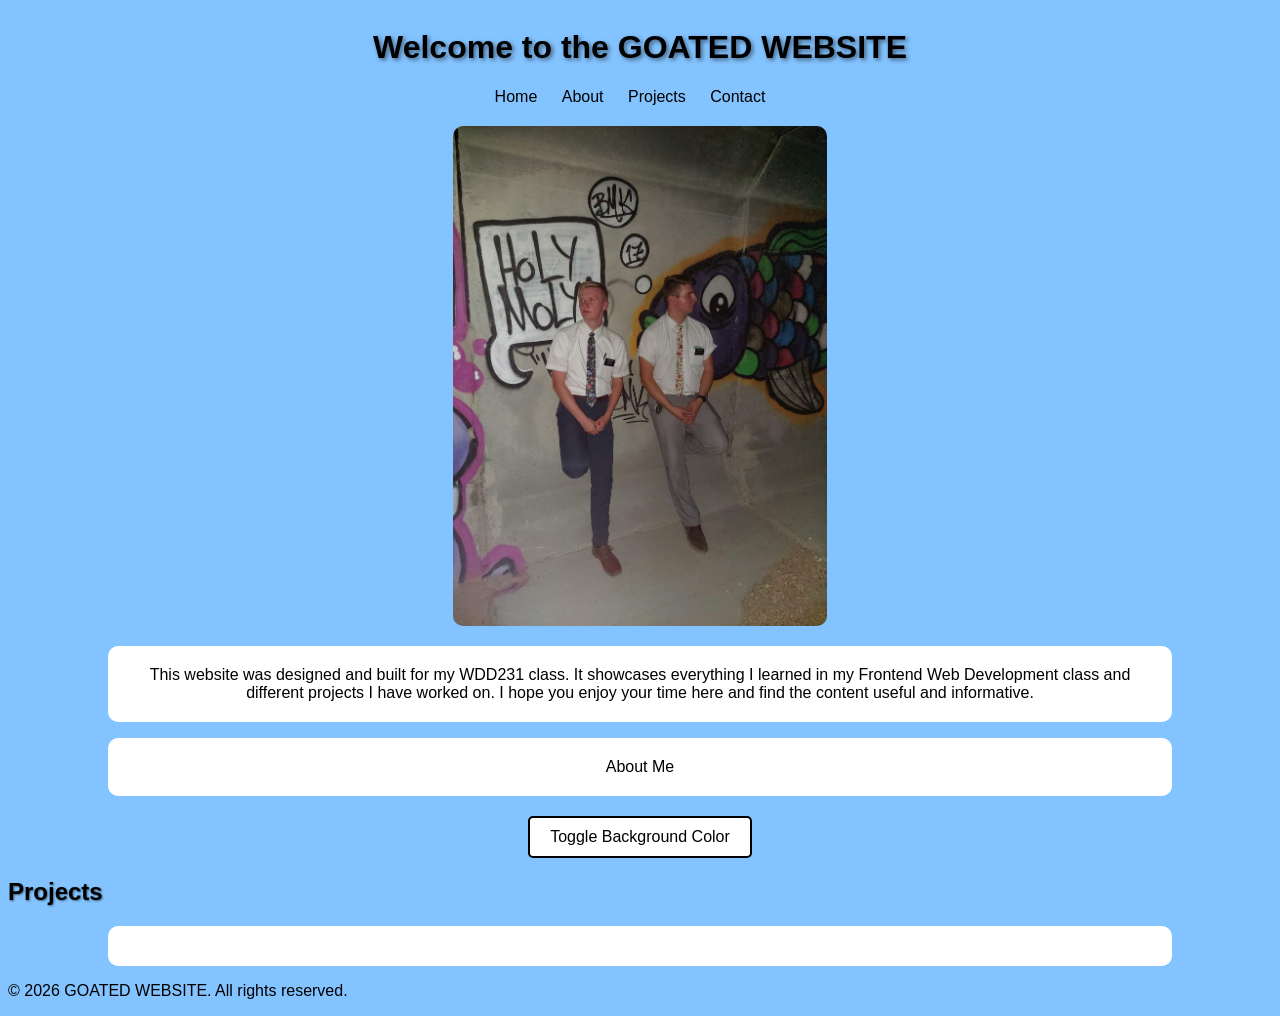
<file: index.html>
<!DOCTYPE html>
<html lang="en">
<head>
    <meta charset="UTF-8">
    <meta name="viewport" content="width=device-width, initial-scale=1.0">
    <link rel="stylesheet" href="styles/main.css">
    <script src="scripts/main.js" defer></script>
    <title>GOATED</title>
</head>
<body>
    <header class="middle">
        <div id="skiptocontent">
            <a href="#maincontent">Skip to main content</a>
        </div>
        <h1>Welcome to the GOATED WEBSITE</h1>
        <nav>
            <ul>
                <li><a href="index.html">Home</a></li>
                <li><a href="index.html">About</a></li>
                <li><a href="pages/hike.html">Projects</a></li>
                <li><a href="index.html">Contact</a></li>
            </ul>
        </nav>
    </header>
    <main id="maincontent">

        <img src="images/missionaries.jpeg" alt="Two LDS missionaries standing together">

        <p>
            This website was designed and built for my WDD231 class. It showcases everything I learned in my Frontend Web Development
            class and different projects I have worked on. I hope you enjoy your time here and find the content useful and informative.
        </p>

        <p>
            About Me
        </p>

        <button id="colorToggleBtn">Toggle Background Color</button>

        <h2>Projects</h2>

        <p>
            
        </p>

    </main>
    <footer>
        <p>&copy; 2026 GOATED WEBSITE. All rights reserved.</p>
    </footer>
</body>
</html>
</file>
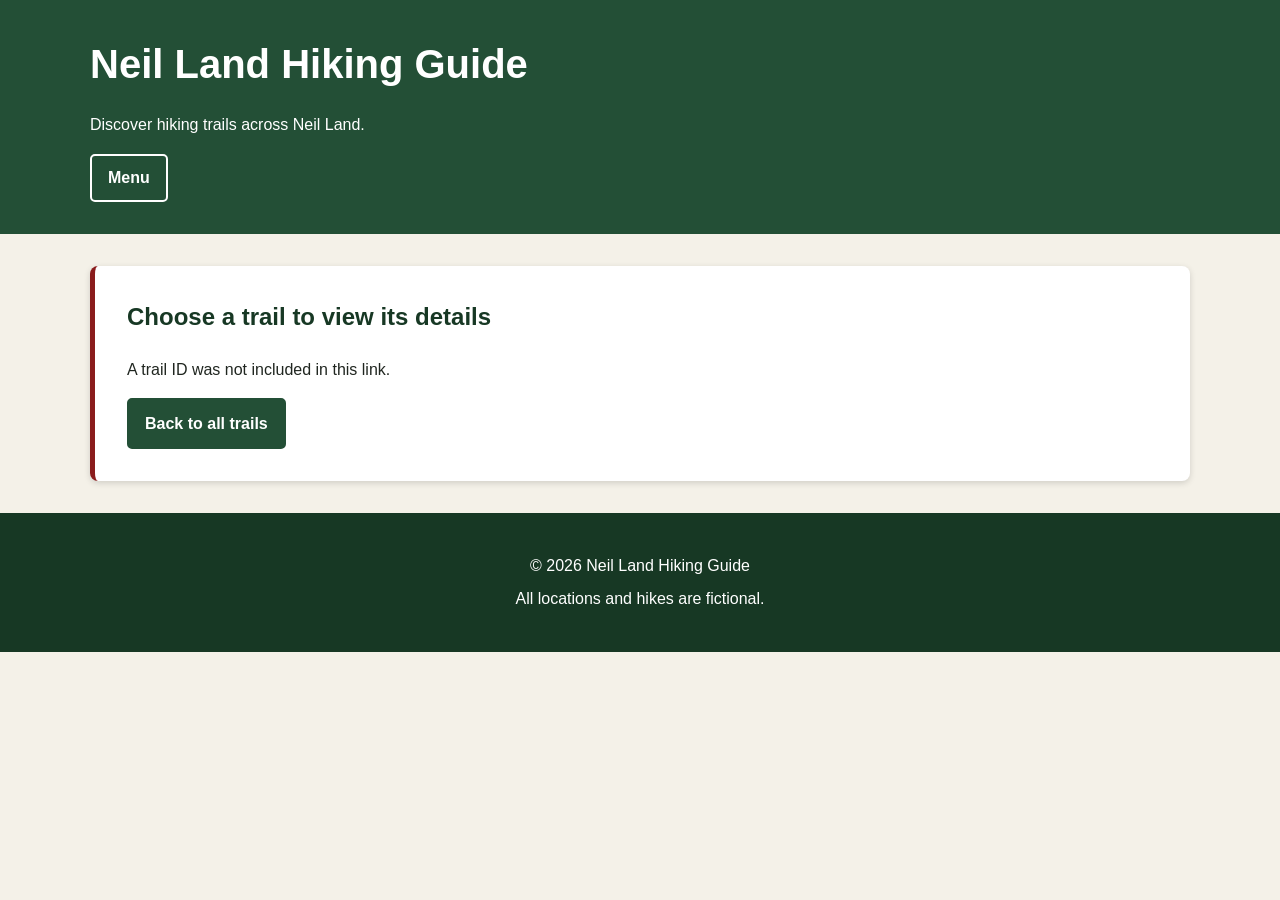
<file: pages/trail.html>
<!DOCTYPE html>
<html lang="en">
<head>
  <meta charset="UTF-8">
  <meta name="viewport" content="width=device-width, initial-scale=1.0">
  <meta name="description" content="Trail details from the Neil Land Hiking Guide.">
  <title>Trail Details | Neil Land Hiking Guide</title>
  <link rel="stylesheet" href="../styles/hike.css">
  <script src="../scripts/hike.js" defer></script>
</head>
<body>
  <header class="site-header">
    <div class="header-content">
      <h1>Neil Land Hiking Guide</h1>
      <p>Discover hiking trails across Neil Land.</p>
      <button
        id="menu-toggle"
        class="menu-toggle"
        type="button"
        aria-expanded="false"
        aria-controls="site-navigation"
      >
        Menu
      </button>
      <nav id="site-navigation" class="site-navigation" aria-label="Primary navigation" hidden>
        <a href="hike.html">Home</a>
        <a href="trail.html">Trail Details</a>
        <a href="hike.html#trail-map">Trail Map</a>
        <a href="hike.html#weather-status">About Neil Land</a>
      </nav>
    </div>
  </header>

  <main>
    <section id="trail-detail" class="trail-detail" aria-live="polite" aria-labelledby="trail-detail-heading">
      <h2 id="trail-detail-heading">Trail details</h2>
      <p>Loading trail details...</p>
    </section>
  </main>

  <footer>
    <p>&copy; 2026 Neil Land Hiking Guide</p>
    <p>All locations and hikes are fictional.</p>
  </footer>
</body>
</html>
</file>
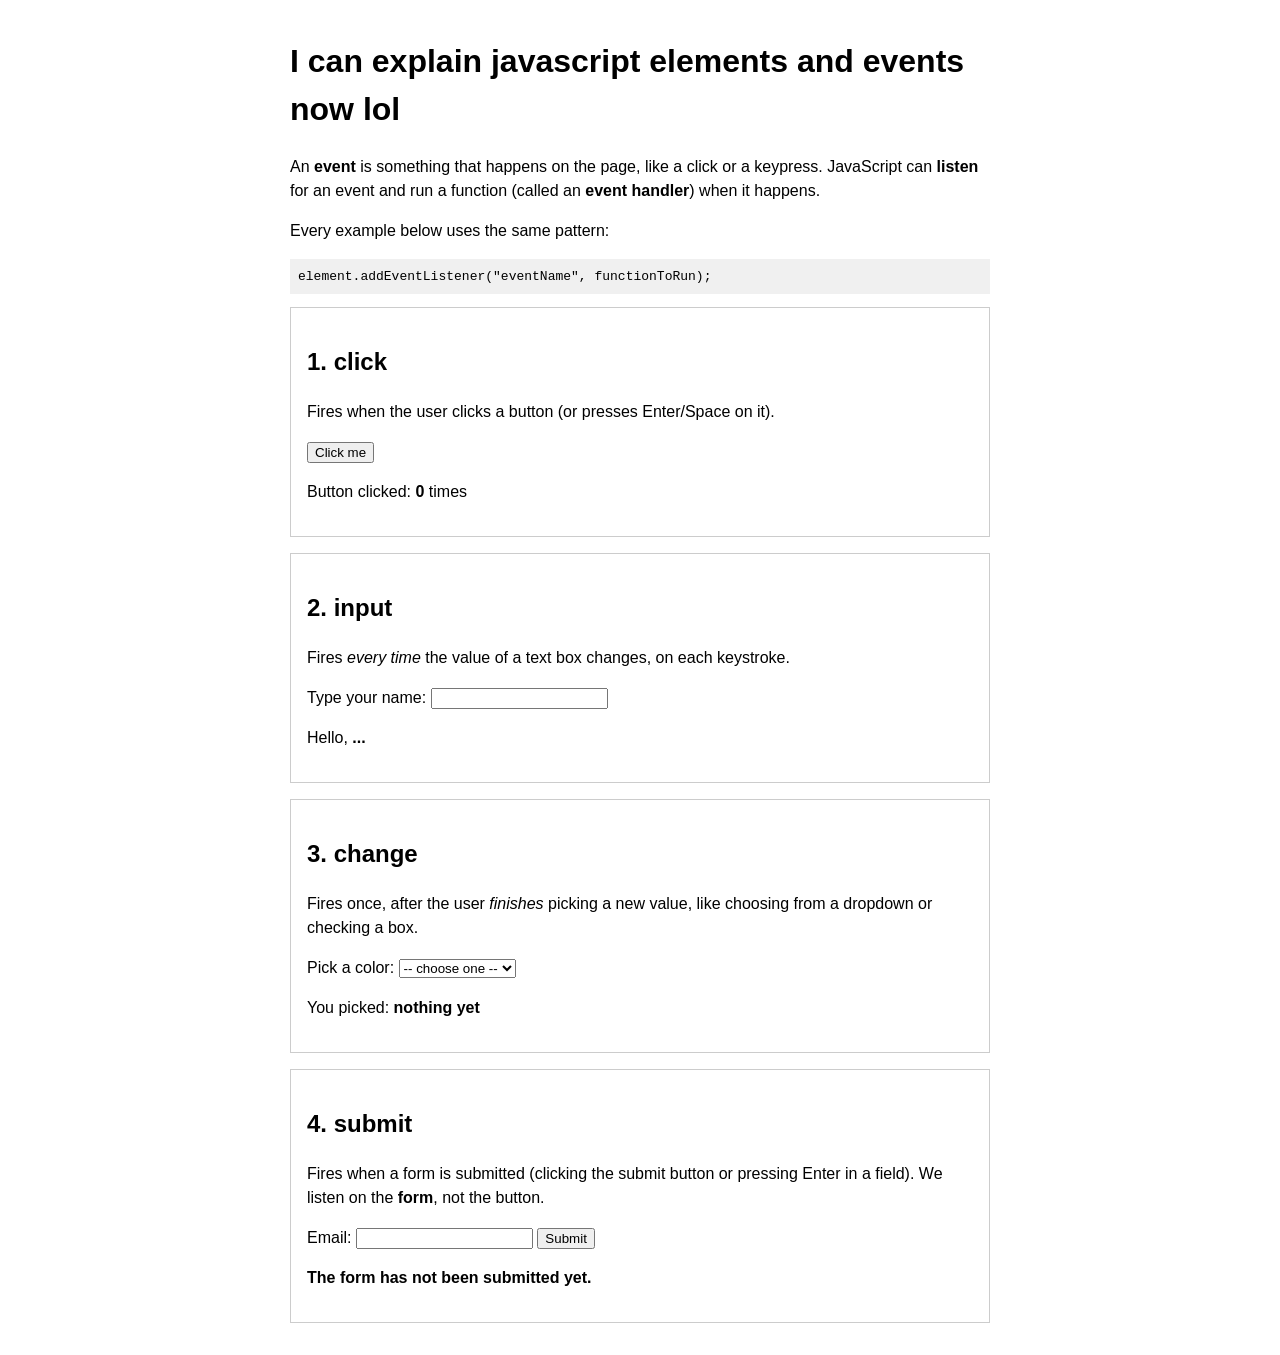
<file: pages/week3.html>
<!DOCTYPE html>
<html lang="en">
<head>
  <meta charset="UTF-8">
  <meta name="viewport" content="width=device-width, initial-scale=1.0">
  <title>Week 3: JavaScript Events | WDD 231</title>
  <link rel="stylesheet" href="../styles/week3.css">
  <!-- defer = run the script after the HTML is loaded, so the elements exist -->
  <script src="../scripts/week3.js" defer></script>
</head>

<body>
  <main>
    <h1>I can explain javascript elements and events now lol</h1>

    <p>
      An <strong>event</strong> is something that happens on the page, like a
      click or a keypress. JavaScript can <strong>listen</strong> for an event
      and run a function (called an <strong>event handler</strong>) when it happens.
    </p>

    <p>Every example below uses the same pattern:</p>
    <pre><code>element.addEventListener("eventName", functionToRun);</code></pre>


    <section>
      <h2>1. click</h2>
      <p>Fires when the user clicks a button (or presses Enter/Space on it).</p>

      <button id="click-button" type="button">Click me</button>
      <p>Button clicked: <span id="click-output">0</span> times</p>
    </section>


    <section>
      <h2>2. input</h2>
      <p>Fires <em>every time</em> the value of a text box changes, on each keystroke.</p>

      <label for="input-box">Type your name:</label>
      <input id="input-box" type="text">
      <p>Hello, <span id="input-output">...</span></p>
    </section>


    <section>
      <h2>3. change</h2>
      <p>
        Fires once, after the user <em>finishes</em> picking a new value, like
        choosing from a dropdown or checking a box.
      </p>

      <label for="change-select">Pick a color:</label>
      <select id="change-select">
        <option value="none">-- choose one --</option>
        <option value="red">Red</option>
        <option value="green">Green</option>
        <option value="blue">Blue</option>
      </select>
      <p>You picked: <span id="change-output">nothing yet</span></p>
    </section>


    <section>
      <h2>4. submit</h2>
      <p>
        Fires when a form is submitted (clicking the submit button or pressing
        Enter in a field). We listen on the <strong>form</strong>, not the button.
      </p>

      <form id="submit-form">
        <label for="email">Email:</label>
        <input id="email" type="email" required>
        <button type="submit">Submit</button>
      </form>
      <p id="submit-output">The form has not been submitted yet.</p>
    </section>
  </main>
</body>
</html>
</file>
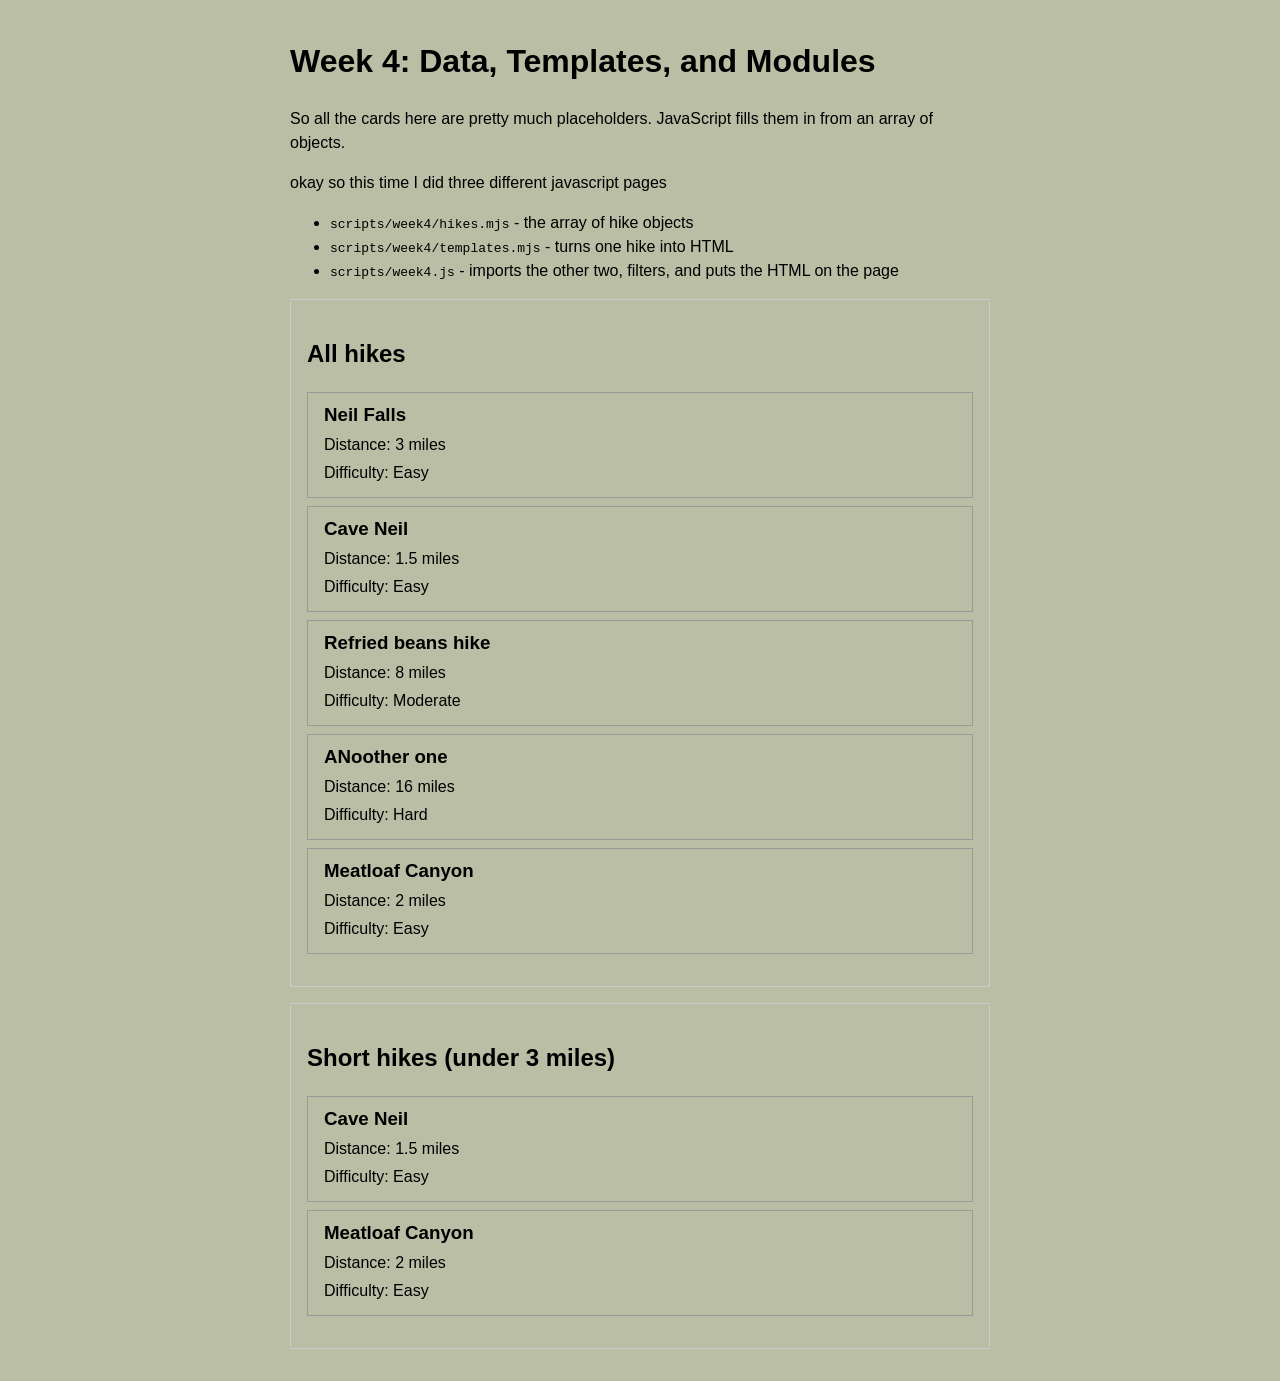
<file: pages/week4.html>
<!DOCTYPE html>
<html lang="en">
<head>
  <meta charset="UTF-8">
  <meta name="viewport" content="width=device-width, initial-scale=1.0">
  <title>Week 4: Data, Templates, and Modules | WDD 231</title>
  <link rel="stylesheet" href="../styles/week4.css">
  <!-- type="module" lets this file use import/export -->
  <script type="module" src="../scripts/week4.js"></script>
</head>

<body>
  <main>
    <h1>Week 4: Data, Templates, and Modules</h1>

    <p>
      So all the cards here are pretty much placeholders. JavaScript fills them in from an array of objects.
    </p>

    <p>okay so this time I did three different javascript pages</p>
    <ul>
      <li><code>scripts/week4/hikes.mjs</code> - the array of hike objects</li>
      <li><code>scripts/week4/templates.mjs</code> - turns one hike into HTML</li>
      <li><code>scripts/week4.js</code> - imports the other two, filters, and puts the HTML on the page</li>
    </ul>

    <section>
      <h2>All hikes</h2>
      <!-- Empty on purpose. week4.js fills this in. -->
      <ul id="all-hikes" class="hike-list"></ul>
    </section>

    <section>
      <h2>Short hikes (under 3 miles)</h2>
      <!-- Same template, different data -->
      <ul id="short-hikes" class="hike-list"></ul>
    </section>
  </main>
</body>
</html>
</file>
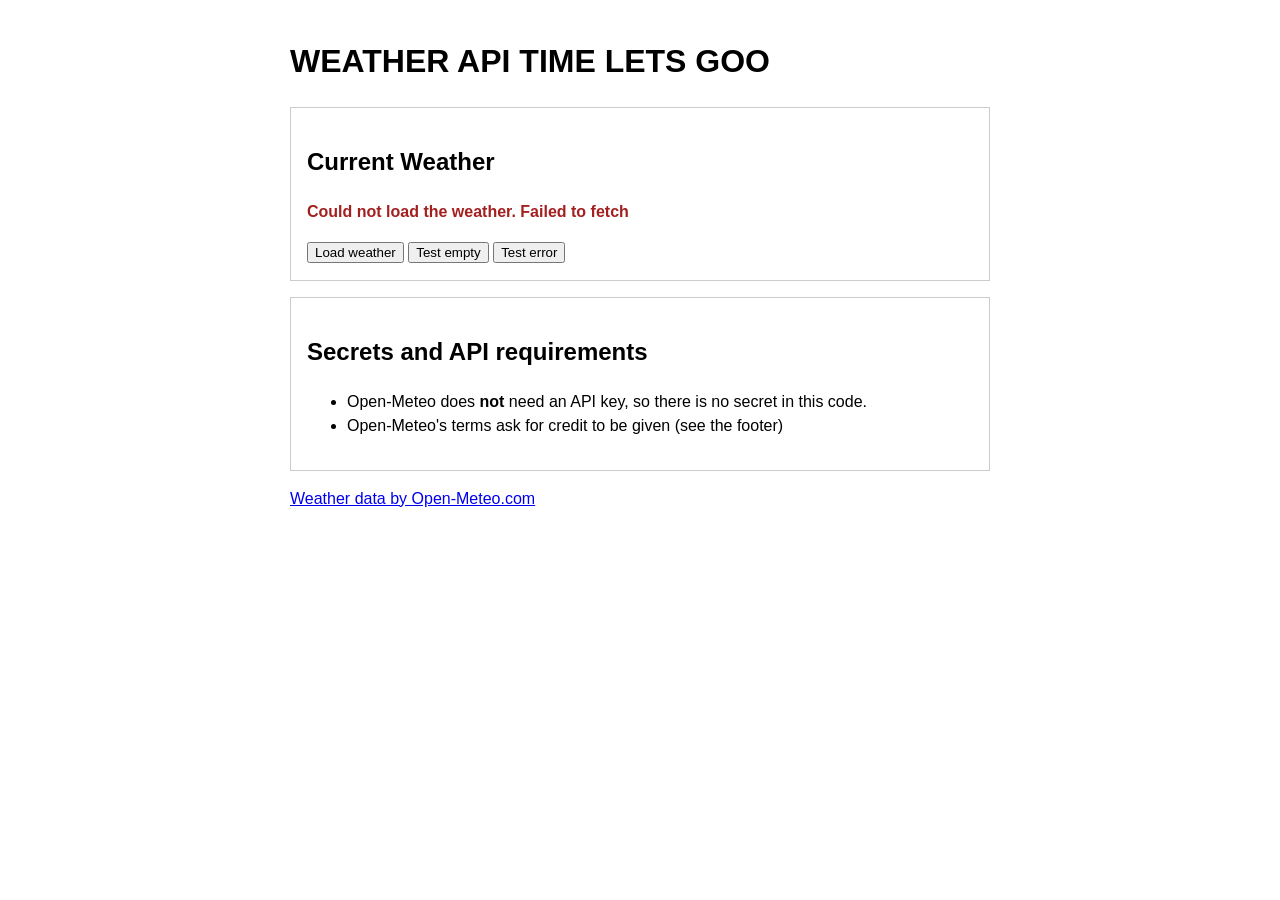
<file: pages/week5.html>
<!DOCTYPE html>
<html lang="en">
<head>
  <meta charset="UTF-8">
  <meta name="viewport" content="width=device-width, initial-scale=1.0">
  <title>Week 5: Rexburg Weather API | WDD 231</title>
  <link rel="stylesheet" href="../styles/week5.css">
  <script src="../scripts/week5.js" defer></script>
</head>

<body>
  <main>
    <h1>WEATHER API TIME LETS GOO</h1>

    <!-- ========== The weather display ========== -->
    <section>
      <h2>Current Weather</h2>

      <p id="status" class="status">Weather has not been loaded yet.</p>

      <ul id="weather" hidden>
        <li>Temperature: <span id="temperature"></span></li>
        <li>Feels like: <span id="feels-like"></span></li>
        <li>Wind: <span id="wind"></span></li>
      </ul>

      <button id="load-button" type="button">Load weather</button>
      <button id="empty-button" type="button">Test empty</button>
      <button id="error-button" type="button">Test error</button>
    </section>


    <!-- ========== API key / requirements ========== -->
    <section>
      <h2>Secrets and API requirements</h2>
      <ul>
        <li>Open-Meteo does <strong>not</strong> need an API key, so there is no secret in this code.</li>
        <li>Open-Meteo's terms ask for credit to be given (see the footer)</li>
      </ul>
    </section>


    <!-- ========== Developer tools ========== -->
    <!-- <section>
      <h2>Inspecting the request in developer tools</h2>
      <ol>
        <li>Press <kbd>F12</kbd> and open the <strong>Network</strong> tab.</li>
        <li>Click the <strong>Fetch/XHR</strong> filter.</li>
        <li>Press <strong>Load weather</strong>. A <code>forecast?...</code> request appears.</li>
        <li>Click it. <strong>Headers</strong> shows the URL and status code (200). <strong>Response</strong> shows the raw JSON.</li>
        <li>Press <strong>Test error</strong> and see a status of 400 instead.</li>
        <li>The <strong>Console</strong> tab also shows the status and data logged by <code>week5.js</code>.</li>
      </ol>
    </section>
  </main> -->

  <footer>
    <p><a href="https://open-meteo.com/">Weather data by Open-Meteo.com</a></p>
  </footer>
</body>
</html>
</file>
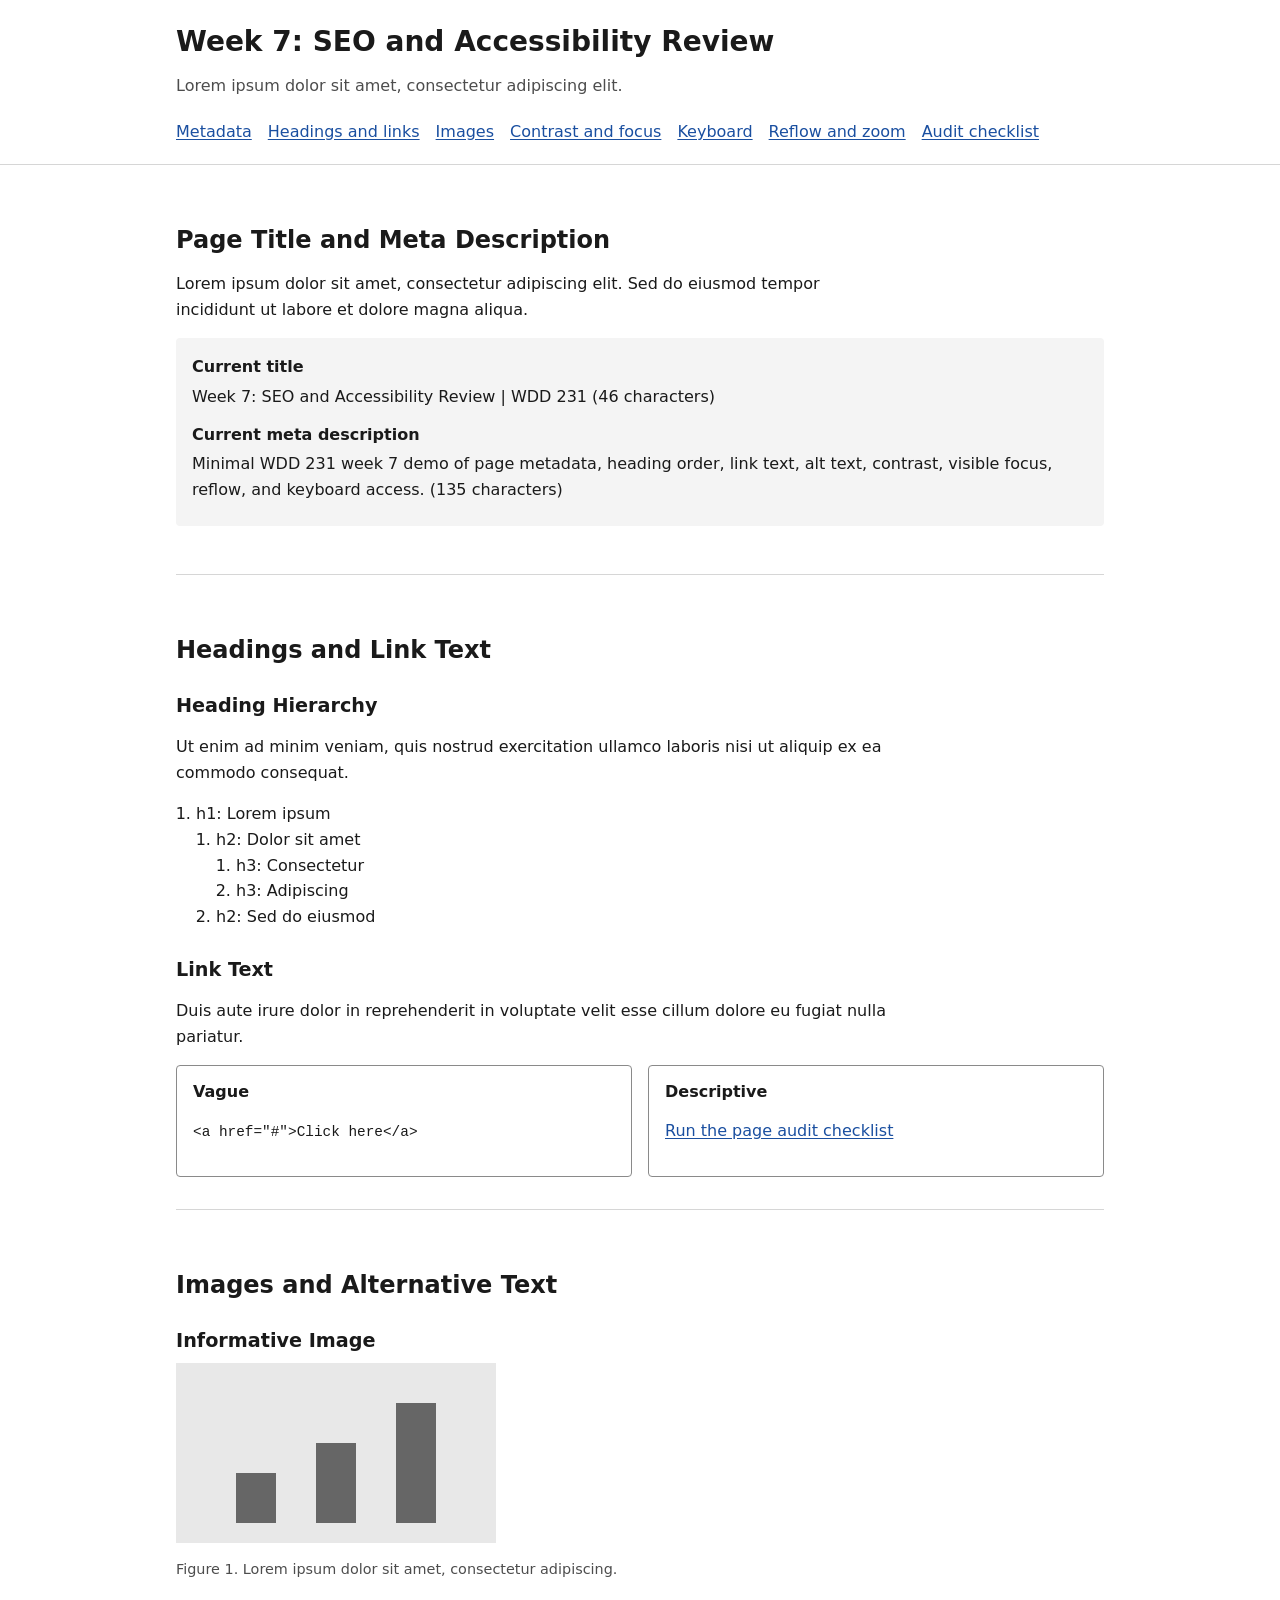
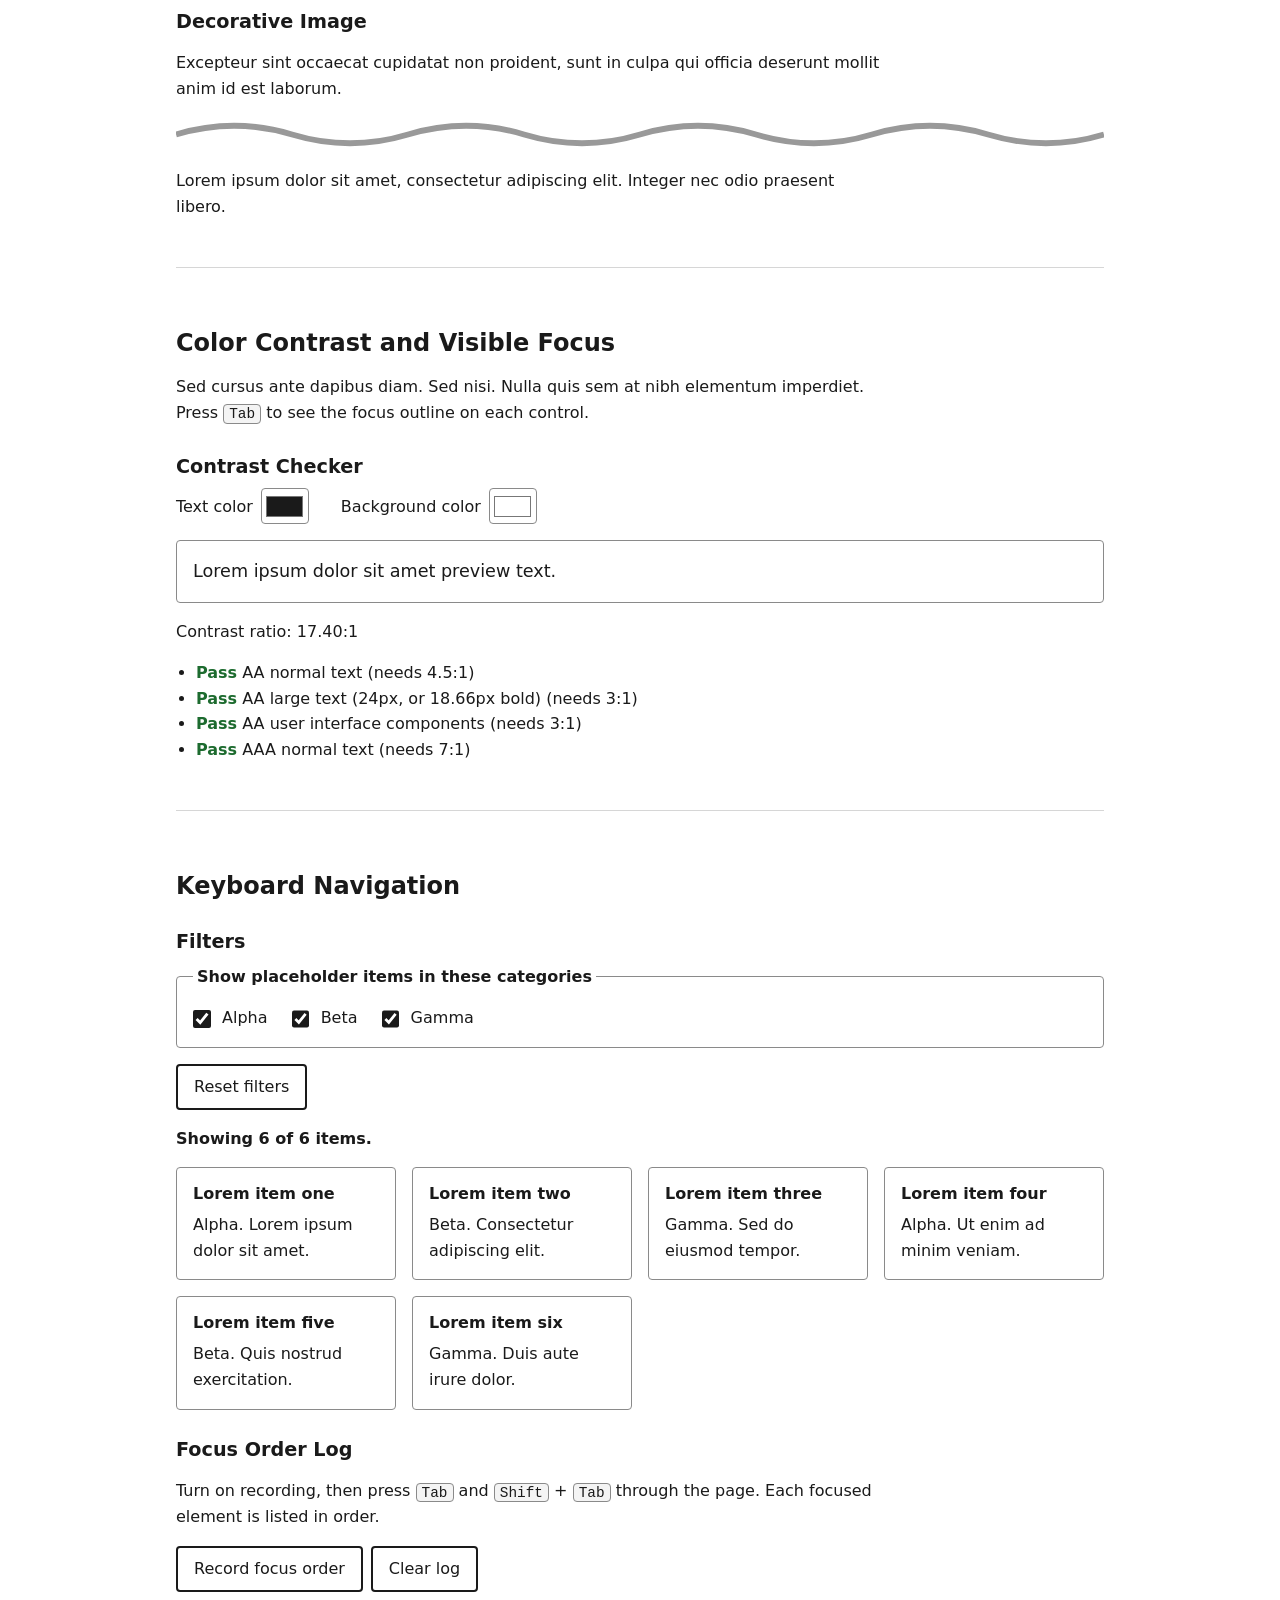
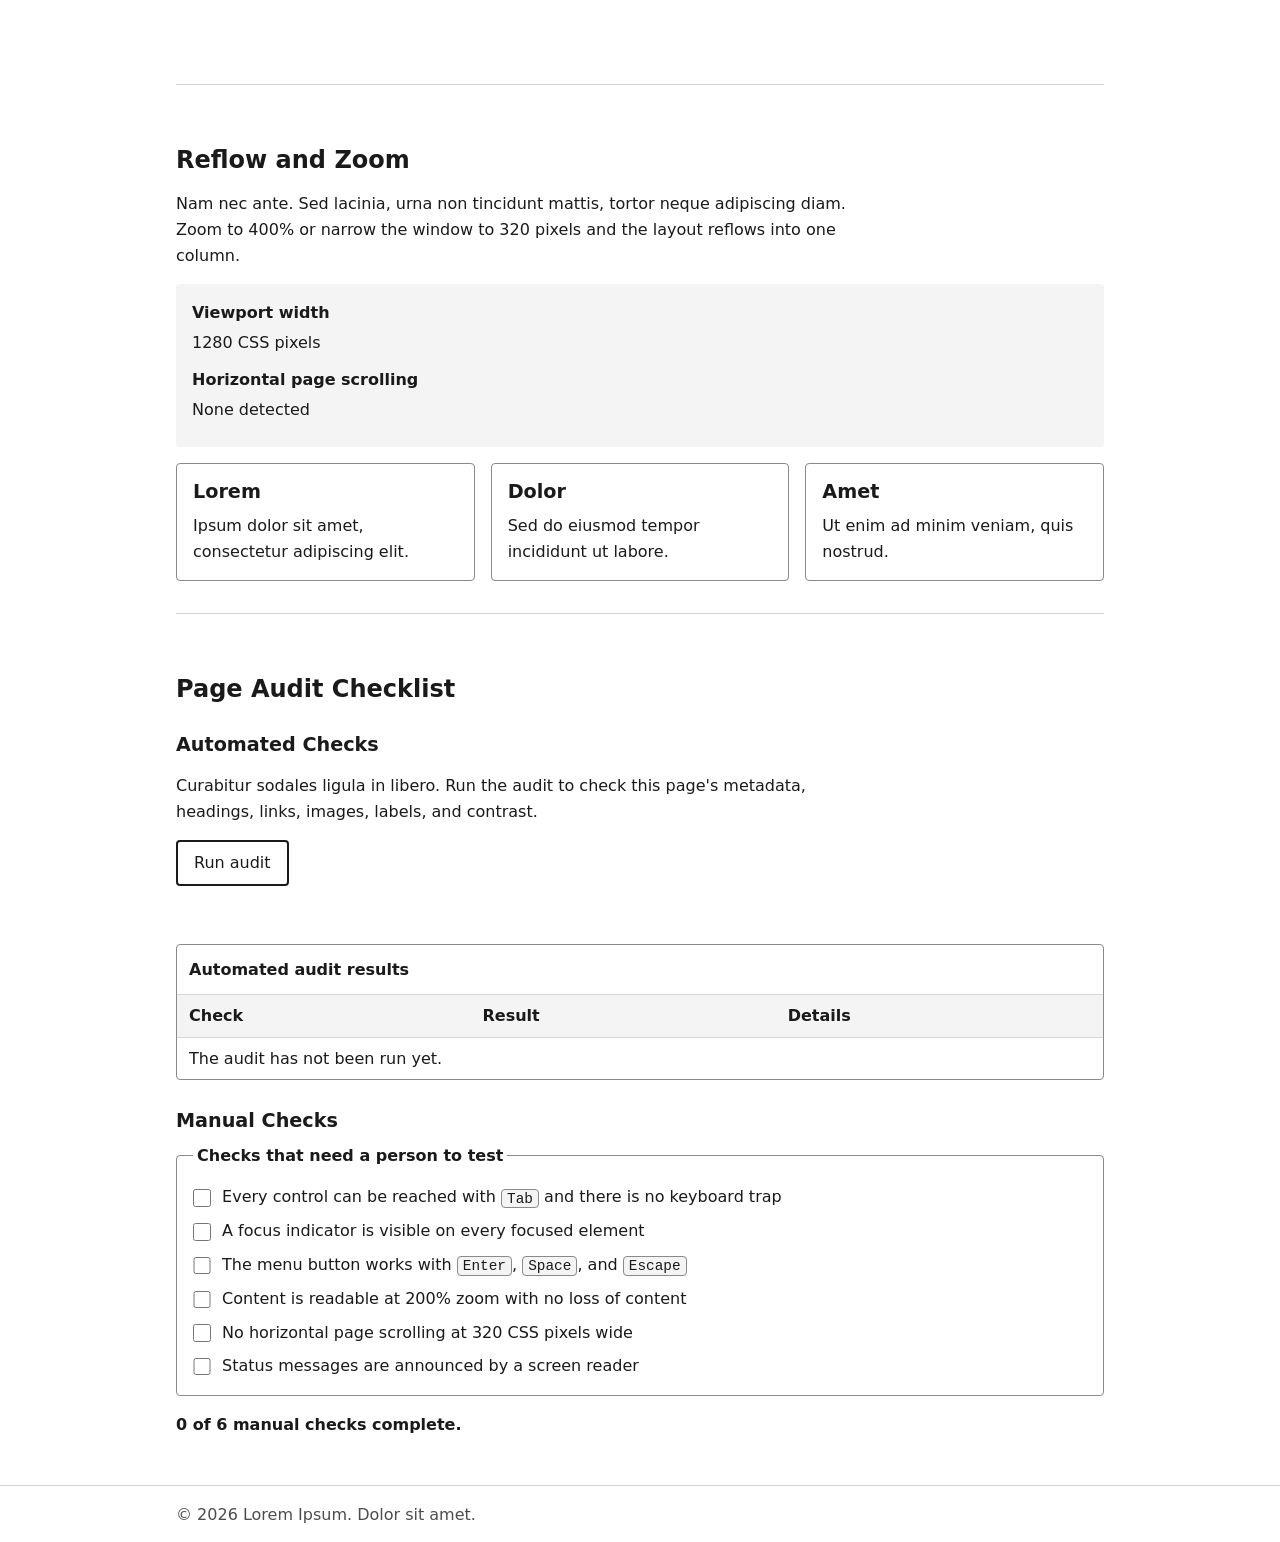
<file: pages/week7.html>
<!DOCTYPE html>
<html lang="en">
<head>
  <meta charset="UTF-8">
  <meta name="viewport" content="width=device-width, initial-scale=1.0">

  <!-- SEO: a unique, descriptive title (about 50-60 characters max) -->
  <title>Week 7: SEO and Accessibility Review | WDD 231</title>

  <!-- SEO: a meta description that summarizes the page (about 50-160 characters) -->
  <meta
    name="description"
    content="Minimal WDD 231 week 7 demo of page metadata, heading order, link text, alt text, contrast, visible focus, reflow, and keyboard access."
  >

  <link rel="stylesheet" href="../styles/week7.css">
  <script src="../scripts/week7.js" defer></script>
</head>

<body>
  <!-- Keyboard: first focusable element lets keyboard users bypass the header -->
  <a class="skip-link" href="#main">Skip to main content</a>

  <header class="site-header">
    <div class="wrap header-inner">
      <div>
        <h1>Week 7: SEO and Accessibility Review</h1>
        <p class="tagline">Lorem ipsum dolor sit amet, consectetur adipiscing elit.</p>
      </div>

      <!-- Keyboard: a real <button> gets Enter/Space support for free -->
      <button
        id="menu-toggle"
        class="menu-toggle"
        type="button"
        aria-expanded="false"
        aria-controls="site-nav"
      >
        Menu
      </button>
    </div>

    <!-- Meaningful link text: each link names the section it goes to -->
    <nav id="site-nav" class="site-nav" aria-label="Page sections">
      <ul class="wrap nav-list">
        <li><a href="#metadata">Metadata</a></li>
        <li><a href="#structure">Headings and links</a></li>
        <li><a href="#images">Images</a></li>
        <li><a href="#contrast">Contrast and focus</a></li>
        <li><a href="#keyboard">Keyboard</a></li>
        <li><a href="#reflow">Reflow and zoom</a></li>
        <li><a href="#audit">Audit checklist</a></li>
      </ul>
    </nav>
  </header>

  <main id="main" class="wrap">

    <!-- ========== Slice 1: Page titles and meta descriptions ========== -->
    <section id="metadata" aria-labelledby="metadata-heading">
      <h2 id="metadata-heading">Page Title and Meta Description</h2>
      <p>
        Lorem ipsum dolor sit amet, consectetur adipiscing elit. Sed do eiusmod
        tempor incididunt ut labore et dolore magna aliqua.
      </p>

      <dl class="meta-list">
        <dt>Current title</dt>
        <dd id="meta-title">Requires JavaScript to display.</dd>

        <dt>Current meta description</dt>
        <dd id="meta-description">Requires JavaScript to display.</dd>
      </dl>
    </section>

    <!-- ========== Slice 2: Heading hierarchy and meaningful link text ========== -->
    <section id="structure" aria-labelledby="structure-heading">
      <h2 id="structure-heading">Headings and Link Text</h2>

      <h3>Heading Hierarchy</h3>
      <p>
        Ut enim ad minim veniam, quis nostrud exercitation ullamco laboris nisi
        ut aliquip ex ea commodo consequat.
      </p>
      <ol class="outline">
        <li>h1: Lorem ipsum
          <ol>
            <li>h2: Dolor sit amet
              <ol>
                <li>h3: Consectetur</li>
                <li>h3: Adipiscing</li>
              </ol>
            </li>
            <li>h2: Sed do eiusmod</li>
          </ol>
        </li>
      </ol>

      <h3>Link Text</h3>
      <p>
        Duis aute irure dolor in reprehenderit in voluptate velit esse cillum
        dolore eu fugiat nulla pariatur.
      </p>
      <div class="compare">
        <div class="compare-item">
          <h4>Vague</h4>
          <p><code>&lt;a href="#"&gt;Click here&lt;/a&gt;</code></p>
        </div>
        <div class="compare-item">
          <h4>Descriptive</h4>
          <p><a href="#audit">Run the page audit checklist</a></p>
        </div>
      </div>
    </section>

    <!-- ========== Slice 3: Image alternative text and content structure ========== -->
    <section id="images" aria-labelledby="images-heading">
      <h2 id="images-heading">Images and Alternative Text</h2>

      <h3>Informative Image</h3>
      <figure>
        <!-- Informative: alt describes what the image communicates -->
        <img
          src="data:image/svg+xml,%3Csvg xmlns='http://www.w3.org/2000/svg' viewBox='0 0 320 180'%3E%3Crect width='320' height='180' fill='%23e8e8e8'/%3E%3Crect x='60' y='110' width='40' height='50' fill='%23666'/%3E%3Crect x='140' y='80' width='40' height='80' fill='%23666'/%3E%3Crect x='220' y='40' width='40' height='120' fill='%23666'/%3E%3C/svg%3E"
          alt="Placeholder bar chart with three gray bars that increase in height from left to right"
          width="320"
          height="180"
        >
        <figcaption>Figure 1. Lorem ipsum dolor sit amet, consectetur adipiscing.</figcaption>
      </figure>

      <h3>Decorative Image</h3>
      <p>
        Excepteur sint occaecat cupidatat non proident, sunt in culpa qui
        officia deserunt mollit anim id est laborum.
      </p>
      <!-- Decorative: empty alt tells screen readers to skip it -->
      <img
        class="divider"
        src="data:image/svg+xml,%3Csvg xmlns='http://www.w3.org/2000/svg' viewBox='0 0 320 12'%3E%3Cpath d='M0 6 Q20 0 40 6 T80 6 T120 6 T160 6 T200 6 T240 6 T280 6 T320 6' fill='none' stroke='%23999' stroke-width='2'/%3E%3C/svg%3E"
        alt=""
        width="320"
        height="12"
      >
      <p>
        Lorem ipsum dolor sit amet, consectetur adipiscing elit. Integer nec
        odio praesent libero.
      </p>
    </section>

    <!-- ========== Slice 4 & 5: Color contrast and visible focus ========== -->
    <section id="contrast" aria-labelledby="contrast-heading">
      <h2 id="contrast-heading">Color Contrast and Visible Focus</h2>
      <p>
        Sed cursus ante dapibus diam. Sed nisi. Nulla quis sem at nibh elementum
        imperdiet. Press <kbd>Tab</kbd> to see the focus outline on each control.
      </p>

      <h3>Contrast Checker</h3>
      <form id="contrast-form" class="contrast-form">
        <div class="field">
          <label for="fg-color">Text color</label>
          <input id="fg-color" name="fg" type="color" value="#1a1a1a">
        </div>
        <div class="field">
          <label for="bg-color">Background color</label>
          <input id="bg-color" name="bg" type="color" value="#ffffff">
        </div>
      </form>

      <!-- data-audit-ignore keeps the user-chosen preview colors out of the page audit -->
      <p id="contrast-preview" class="contrast-preview" data-audit-ignore>
        Lorem ipsum dolor sit amet preview text.
      </p>

      <p>
        Contrast ratio:
        <output id="contrast-ratio" for="fg-color bg-color">--</output>
      </p>
      <ul id="contrast-results" class="result-list"></ul>
    </section>

    <!-- ========== Slice 7: Keyboard-only navigation and interaction ========== -->
    <section id="keyboard" aria-labelledby="keyboard-heading">
      <h2 id="keyboard-heading">Keyboard Navigation</h2>

      <h3>Filters</h3>
      <form id="filter-form">
        <fieldset>
          <legend>Show placeholder items in these categories</legend>
          <div class="check-row">
            <label><input type="checkbox" name="category" value="alpha" checked> Alpha</label>
            <label><input type="checkbox" name="category" value="beta" checked> Beta</label>
            <label><input type="checkbox" name="category" value="gamma" checked> Gamma</label>
          </div>
        </fieldset>
        <button id="filter-reset" type="button">Reset filters</button>
      </form>

      <!-- role="status" announces changes politely to screen readers -->
      <p id="filter-status" class="status" role="status">Showing 6 of 6 items.</p>

      <ul id="filter-items" class="card-list">
        <li class="card" data-category="alpha"><h4>Lorem item one</h4><p>Alpha. Lorem ipsum dolor sit amet.</p></li>
        <li class="card" data-category="beta"><h4>Lorem item two</h4><p>Beta. Consectetur adipiscing elit.</p></li>
        <li class="card" data-category="gamma"><h4>Lorem item three</h4><p>Gamma. Sed do eiusmod tempor.</p></li>
        <li class="card" data-category="alpha"><h4>Lorem item four</h4><p>Alpha. Ut enim ad minim veniam.</p></li>
        <li class="card" data-category="beta"><h4>Lorem item five</h4><p>Beta. Quis nostrud exercitation.</p></li>
        <li class="card" data-category="gamma"><h4>Lorem item six</h4><p>Gamma. Duis aute irure dolor.</p></li>
      </ul>

      <h3>Focus Order Log</h3>
      <p>
        Turn on recording, then press <kbd>Tab</kbd> and <kbd>Shift</kbd> + <kbd>Tab</kbd>
        through the page. Each focused element is listed in order.
      </p>
      <div class="button-row">
        <button id="focus-record" type="button" aria-pressed="false">Record focus order</button>
        <button id="focus-clear" type="button">Clear log</button>
      </div>
      <ol id="focus-log" class="focus-log"></ol>
    </section>

    <!-- ========== Slice 6: Reflow and zoom behavior ========== -->
    <section id="reflow" aria-labelledby="reflow-heading">
      <h2 id="reflow-heading">Reflow and Zoom</h2>
      <p>
        Nam nec ante. Sed lacinia, urna non tincidunt mattis, tortor neque
        adipiscing diam. Zoom to 400% or narrow the window to 320 pixels and
        the layout reflows into one column.
      </p>

      <dl class="meta-list">
        <dt>Viewport width</dt>
        <dd id="viewport-width">Requires JavaScript to display.</dd>

        <dt>Horizontal page scrolling</dt>
        <dd id="horizontal-scroll">Requires JavaScript to display.</dd>
      </dl>

      <div class="grid">
        <article class="card"><h3>Lorem</h3><p>Ipsum dolor sit amet, consectetur adipiscing elit.</p></article>
        <article class="card"><h3>Dolor</h3><p>Sed do eiusmod tempor incididunt ut labore.</p></article>
        <article class="card"><h3>Amet</h3><p>Ut enim ad minim veniam, quis nostrud.</p></article>
      </div>
    </section>

    <!-- ========== Evidence: audit checklist ========== -->
    <section id="audit" aria-labelledby="audit-heading">
      <h2 id="audit-heading">Page Audit Checklist</h2>

      <h3>Automated Checks</h3>
      <p>
        Curabitur sodales ligula in libero. Run the audit to check this page's
        metadata, headings, links, images, labels, and contrast.
      </p>
      <button id="run-audit" type="button">Run audit</button>
      <p id="audit-status" class="status" role="status"></p>

      <!-- Scrollable region is focusable so keyboard users can scroll the table -->
      <div class="table-wrap" role="region" aria-labelledby="audit-caption" tabindex="0">
        <table class="audit-table">
          <caption id="audit-caption">Automated audit results</caption>
          <thead>
            <tr>
              <th scope="col">Check</th>
              <th scope="col">Result</th>
              <th scope="col">Details</th>
            </tr>
          </thead>
          <tbody id="audit-body">
            <tr>
              <td colspan="3">The audit has not been run yet.</td>
            </tr>
          </tbody>
        </table>
      </div>

      <h3>Manual Checks</h3>
      <form id="manual-form">
        <fieldset>
          <legend>Checks that need a person to test</legend>
          <ul class="manual-list">
            <li><label><input type="checkbox"> Every control can be reached with <kbd>Tab</kbd> and there is no keyboard trap</label></li>
            <li><label><input type="checkbox"> A focus indicator is visible on every focused element</label></li>
            <li><label><input type="checkbox"> The menu button works with <kbd>Enter</kbd>, <kbd>Space</kbd>, and <kbd>Escape</kbd></label></li>
            <li><label><input type="checkbox"> Content is readable at 200% zoom with no loss of content</label></li>
            <li><label><input type="checkbox"> No horizontal page scrolling at 320 CSS pixels wide</label></li>
            <li><label><input type="checkbox"> Status messages are announced by a screen reader</label></li>
          </ul>
        </fieldset>
      </form>
      <p id="manual-status" class="status" role="status">0 of 6 manual checks complete.</p>
    </section>

  </main>

  <footer class="site-footer">
    <div class="wrap">
      <p>&copy; 2026 Lorem Ipsum. Dolor sit amet.</p>
    </div>
  </footer>
</body>
</html>
</file>
<file: styles/main.css>
html {
    margin: 0;
    padding: 0;
}
body {
    background-color: #83c3ff;
    font-family: Arial, sans-serif;
}
header {
    display: flex;
    flex-direction: column;
    text-align: center;
}
nav ul {
    list-style-type: none;
    margin: 0;
    padding: 0;
}
nav ul li {
    display: inline-block;
    margin-right: 20px;
}
nav ul li a {
    text-decoration: none;
    color: #000000;
}
nav ul li a:hover {
    color: #ff0000;
    text-decoration: underline;
}
h1 {
    text-shadow: 2px 2px 4px rgba(0, 0, 0, 0.5);
}
h2 {
    text-shadow: 1px 1px 2px rgba(0, 0, 0, 0.5);
}
img {
    max-height: 500px;
    max-width: 100%;
    border-radius: 10px;
    display: block;
    margin: 20px auto; 
}
main p {
    text-align: center;
    padding: 20px;
    background-color: #ffffff;
    border-radius: 10px;
    margin-right: 100px;
    margin-left: 100px;
}

.middle {
    display: flex;
    justify-content: center;
    align-items: center;
}

#skiptocontent {
    position: absolute;
    top: -40px;
    left: 0;
    background-color: white;
    border-radius: 4px;
    padding: 8px;
    z-index: 1000;
}
#skiptocontent:focus-within {
    top: 0;
}
#skiptocontent a {
    color: black;
    padding: 2px;
    text-decoration: none;
}
#skiptocontent a:focus {
    background-color: black;
    color: white;
    outline: 2px solid white;
}

.alt-bg {
    background-color: #ffcc83;
}
#colorToggleBtn {
    display: block;
    margin: 20px auto;
    padding: 10px 20px;
    font-size: 16px;
    cursor: pointer;
    background-color: #ffffff;
    border: 2px solid #000000;
    border-radius: 5px;
}
#colorToggleBtn:hover {
    background-color: #eeeeee;
}
#colorToggleBtn:focus-visible {
    outline: 3px solid #ff0000;
}

/* Phone-sized screens */
@media (max-width: 600px) {
  main p {
    margin-right: 20px;
    margin-left: 20px;
  }
  img {
    max-height: 400px;
  }
}
</file>
<file: styles/hike.css>
/* --------------------
   CUSTOM PROPERTIES
-------------------- */

:root {
  --color-primary: #234f36;
  --color-primary-dark: #173824;
  --color-background: #f4f1e8;
  --color-card: #ffffff;
  --color-text: #202620;
  --color-muted: #536056;
  --color-accent: #d8e5d5;
  --color-favorite: #b85d19;
  --color-favorite-bg: #fff8f0;

  --space-small: 0.5rem;
  --space-medium: 1rem;
  --space-large: 2rem;

  --border-radius: 8px;

  --font-main: Arial, Helvetica, sans-serif;
}


/* --------------------
   BASIC STYLES
-------------------- */

* {
  box-sizing: border-box;
}

html {
  font-size: 100%;
  scroll-behavior: smooth;
}

body {
  margin: 0;
  font-family: var(--font-main);
  color: var(--color-text);
  background-color: var(--color-background);
  line-height: 1.6;
}

img {
  display: block;
  max-width: 100%;
}


/* --------------------
   HEADER
-------------------- */

.site-header {
  background-color: var(--color-primary);
  color: white;
  padding: var(--space-large) var(--space-medium);
}

.header-content {
  max-width: 1100px;
  margin: auto;
}

.site-header h1 {
  margin: 0;
  font-size: 2rem;
}

.site-header p {
  margin-bottom: 0;
}

.menu-toggle {
  margin-top: var(--space-medium);
  padding: 0.6rem 1rem;
  min-height: 44px;
  border: 2px solid white;
  border-radius: 5px;
  background: transparent;
  color: white;
  font: inherit;
  font-weight: bold;
  cursor: pointer;
}

.site-navigation {
  display: flex;
  flex-wrap: wrap;
  gap: var(--space-medium);
  margin-top: var(--space-medium);
  padding: var(--space-medium);
  border: 1px solid rgb(255 255 255 / 45%);
  border-radius: var(--border-radius);
  background-color: var(--color-primary-dark);
}

/* The menu is hidden until the Menu button opens it. */
.site-navigation[hidden] {
  display: none;
}

.site-navigation a {
  color: white;
  font-weight: bold;
}

.menu-toggle:focus-visible,
.site-navigation a:focus-visible {
  outline: 3px solid white;
  outline-offset: 3px;
}


/* --------------------
   MAIN CONTENT
-------------------- */

main {
  width: min(100% - 2rem, 1100px);
  margin: auto;
}

.intro {
  padding: var(--space-large) 0;
}

.intro h2 {
  margin-top: 0;
  margin-bottom: var(--space-small);
  font-size: 1.7rem;
}


/* --------------------
   WEATHER
-------------------- */

.weather-section {
  margin-bottom: var(--space-large);
  padding: var(--space-medium);
  background-color: var(--color-accent);
  border-radius: var(--border-radius);
}

.weather-heading h2 {
  margin-top: 0;
  margin-bottom: var(--space-small);
}

.weather-heading p {
  margin-top: 0;
}

.weather-status {
  padding: var(--space-medium) 0;
  color: var(--color-muted);
}

.weather-status.is-error {
  color: #8a1c1c;
  font-weight: bold;
}

.weather-card {
  display: grid;
  gap: var(--space-medium);
  grid-template-columns: 1fr;
  padding: var(--space-medium);
  background-color: var(--color-card);
  border-radius: var(--border-radius);
  box-shadow: 0 2px 6px rgb(0 0 0 / 12%);
}

.weather-card h3,
.weather-card p {
  margin: 0;
}

.weather-temperature {
  color: var(--color-primary-dark);
  font-size: 2rem;
  font-weight: bold;
}

.weather-details {
  display: grid;
  gap: var(--space-small);
  margin: 0;
}

.weather-details div {
  display: flex;
  justify-content: space-between;
  gap: var(--space-medium);
  border-bottom: 1px solid var(--color-accent);
}

.weather-details dt {
  font-weight: bold;
}

.weather-details dd {
  margin: 0;
  text-align: right;
}


/* --------------------
   PREFERENCES & CONTROLS
-------------------- */

.controls-section {
  margin-bottom: var(--space-large);
  padding: var(--space-medium);
  background-color: var(--color-card);
  border-radius: var(--border-radius);
  box-shadow: 0 2px 6px rgb(0 0 0 / 10%);
}

.controls-header {
  display: flex;
  flex-wrap: wrap;
  justify-content: space-between;
  align-items: center;
  gap: var(--space-medium);
}

.controls-header h2 {
  margin: 0;
  font-size: 1.4rem;
}

.filter-group {
  display: flex;
  flex-wrap: wrap;
  align-items: center;
  gap: var(--space-small);
}

.filter-group label {
  font-weight: bold;
}

.difficulty-select {
  padding: 0.55rem 0.75rem;
  min-height: 44px;
  border: 2px solid var(--color-primary);
  border-radius: 5px;
  background-color: white;
  color: var(--color-text);
  font: inherit;
  cursor: pointer;
}

.preference-status {
  margin: var(--space-medium) 0 0;
  padding-top: var(--space-small);
  border-top: 1px solid var(--color-accent);
  color: var(--color-muted);
  font-size: 0.95rem;
}


/* --------------------
   HIKE GRID
   Mobile first: one column
-------------------- */

.hike-grid {
  display: grid;
  grid-template-columns: 1fr;
  gap: var(--space-large);
  padding-bottom: var(--space-large);
}

.empty-state {
  grid-column: 1 / -1;
  padding: var(--space-large);
  background-color: var(--color-card);
  border-radius: var(--border-radius);
  text-align: center;
  color: var(--color-muted);
}


/* --------------------
   TRAIL DETAIL PAGE
-------------------- */

.trail-detail {
  margin: var(--space-large) 0;
  padding: var(--space-large);
  background-color: var(--color-card);
  border-radius: var(--border-radius);
  box-shadow: 0 2px 6px rgb(0 0 0 / 15%);
}

.trail-detail.is-error {
  border-left: 5px solid #8a1c1c;
}

.trail-detail h2 {
  margin-top: 0;
  color: var(--color-primary-dark);
}

.trail-detail-content {
  display: grid;
  gap: var(--space-large);
}

.trail-detail-image {
  width: 100%;
  max-height: 420px;
  object-fit: cover;
  border-radius: var(--border-radius);
}

.trail-detail-list {
  display: grid;
  grid-template-columns: max-content 1fr;
  gap: var(--space-small) var(--space-medium);
  margin: var(--space-large) 0;
}

.trail-detail-list dt {
  font-weight: bold;
}

.trail-detail-list dd {
  margin: 0;
}

.back-link {
  text-decoration: none;
}


/* --------------------
   HIKE CARD
-------------------- */

.hike-card {
  background-color: var(--color-card);
  border-radius: var(--border-radius);
  border: 2px solid transparent;
  overflow: hidden;

  display: flex;
  flex-direction: column;

  box-shadow: 0 2px 6px rgb(0 0 0 / 15%);
  transition: border-color 0.2s ease, background-color 0.2s ease;
}

.hike-card.is-favorite {
  border-color: var(--color-favorite);
  background-color: var(--color-favorite-bg);
}

.hike-image {
  width: 100%;
  height: 200px;

  /* Keeps differently sized images consistent */
  object-fit: cover;

  background-color: var(--color-accent);
}

.image-placeholder {
  width: 100%;
  height: 200px;

  display: flex;
  align-items: center;
  justify-content: center;

  padding: var(--space-medium);

  background-color: var(--color-accent);
  color: var(--color-primary-dark);
  font-weight: bold;
  text-align: center;
}

.hike-content {
  padding: var(--space-medium);

  display: flex;
  flex-direction: column;
  flex-grow: 1;
}

.hike-title-row {
  display: flex;
  justify-content: space-between;
  align-items: flex-start;
  gap: var(--space-small);
  margin-bottom: var(--space-small);
}

.hike-content h3 {
  margin: 0;
  font-size: 1.3rem;

  /* Prevents very long words from breaking the page */
  overflow-wrap: anywhere;
}

.favorite-badge {
  background-color: var(--color-favorite);
  color: white;
  font-size: 0.8rem;
  font-weight: bold;
  padding: 0.2rem 0.5rem;
  border-radius: 4px;
  white-space: nowrap;
}

.hike-details {
  display: flex;
  flex-wrap: wrap;
  gap: var(--space-small);
  margin-bottom: var(--space-medium);
}

.hike-details span {
  background-color: var(--color-accent);
  padding: 0.3rem 0.6rem;
  border-radius: 4px;
  font-size: 0.9rem;
}

.hike-description {
  flex-grow: 1;
}


/* --------------------
   BUTTONS
-------------------- */

.card-actions {
  display: flex;
  flex-wrap: wrap;
  gap: var(--space-small);
  margin-top: var(--space-medium);
}

.hike-button,
.favorite-button,
.secondary-button {
  display: inline-block;
  padding: 0.65rem 1rem;
  min-height: 44px;
  border-radius: 5px;
  font: inherit;
  font-weight: bold;
  cursor: pointer;
}

.hike-button {
  text-decoration: none;
}

.hike-button {
  border: 2px solid var(--color-primary);
  background-color: var(--color-primary);
  color: white;
}

.hike-button:hover {
  background-color: var(--color-primary-dark);
}

.favorite-button {
  border: 2px solid var(--color-primary);
  background-color: transparent;
  color: var(--color-primary);
}

.favorite-button:hover {
  background-color: var(--color-accent);
}

.favorite-button.is-active {
  border-color: var(--color-favorite);
  background-color: var(--color-favorite);
  color: white;
}

.secondary-button {
  border: 2px solid var(--color-muted);
  background-color: transparent;
  color: var(--color-text);
}

.secondary-button:hover {
  background-color: var(--color-accent);
}

.hike-button:focus-visible,
.favorite-button:focus-visible,
.secondary-button:focus-visible,
.difficulty-select:focus-visible,
.back-link:focus-visible {
  outline: 3px solid #000000;
  outline-offset: 3px;
}


/* --------------------
   FOOTER
-------------------- */

footer {
  background-color: var(--color-primary-dark);
  color: white;
  text-align: center;
  padding: var(--space-large) var(--space-medium);
}

footer p {
  margin: var(--space-small);
}


/* --------------------
   MEDIUM SCREENS
-------------------- */

@media (min-width: 600px) {

  .trail-detail-content {
    grid-template-columns: 1fr 1fr;
    align-items: start;
  }

  .weather-card {
    grid-template-columns: 1fr 1fr;
    align-items: center;
  }

  .hike-grid {
    grid-template-columns: repeat(2, 1fr);
  }

}


/* --------------------
   LARGE SCREENS
-------------------- */

@media (min-width: 900px) {

  .site-header h1 {
    font-size: 2.5rem;
  }

  .hike-grid {
    grid-template-columns: repeat(3, 1fr);
  }

}


/* --------------------
   REDUCED MOTION
-------------------- */

@media (prefers-reduced-motion: reduce) {

  *,
  *::before,
  *::after {
    scroll-behavior: auto;
  }

}
</file>
<file: styles/week3.css>
body {
  font-family: sans-serif;
  max-width: 700px;
  margin: 0 auto;
  padding: 1rem;
  line-height: 1.5;
}

section {
  border: 1px solid #ccc;
  padding: 1rem;
  margin-bottom: 1rem;
}

pre {
  background: #f0f0f0;
  padding: 0.5rem;
  overflow-x: auto;
}

span,
#submit-output {
  font-weight: bold;
}
</file>
<file: styles/week4.css>
html {
  background-color: #B9BEA5;
}

body {
  font-family: sans-serif;
  max-width: 700px;
  margin: 0 auto;
  padding: 1rem;
  line-height: 1.5;
}

section {
  border: 1px solid #ccc;
  padding: 1rem;
  margin-bottom: 1rem;
}

/* The list of cards that JavaScript fills in */
.hike-list {
  list-style: none;
  padding: 0;
}

.hike-card {
  border: 1px solid #999;
  padding: 0.5rem 1rem;
  margin-bottom: 0.5rem;
}

.hike-card h3 {
  margin: 0;
}

.hike-card p {
  margin: 0.25rem 0;
}
</file>
<file: styles/week5.css>
body {
  font-family: sans-serif;
  max-width: 700px;
  margin: 0 auto;
  padding: 1rem;
  line-height: 1.5;
}

section {
  border: 1px solid #ccc;
  padding: 1rem;
  margin-bottom: 1rem;
}

.status {
  font-weight: bold;
}

.loading {
  color: #555;
}

.success {
  color: #1d6b2f;
}

.empty {
  color: #8a5a00;
}

.error {
  color: #a32020;
}
</file>
<file: styles/week7.css>
/* =========================================================
   Week 7: SEO and Accessibility Review
   Minimal grayscale styles. Every text/background pair below
   meets WCAG AA (4.5:1 for text, 3:1 for UI boundaries).
   ========================================================= */

:root {
  --bg: #ffffff;
  --surface: #f4f4f4;
  --text: #1a1a1a;       /* 17.4:1 on --bg */
  --muted: #4d4d4d;      /* 8.4:1 on --bg  */
  --border: #8a8a8a;     /* 3.4:1 on --bg  (non-text contrast) */
  --border-light: #d6d6d6;
  --link: #1a4fa0;       /* 7.8:1 on --bg  */
  --focus: #1a4fa0;
  --pass: #1d6b2f;       /* 6.5:1 on --bg  */
  --fail: #a32020;       /* 7.5:1 on --bg  */
  --radius: 4px;
}

*,
*::before,
*::after {
  box-sizing: border-box;
}

/* Reflow & zoom: rem-based sizes respect the user's font settings */
html {
  font-size: 100%;
}

@media (prefers-reduced-motion: no-preference) {
  html {
    scroll-behavior: smooth;
  }
}

body {
  margin: 0;
  background: var(--bg);
  color: var(--text);
  font-family: system-ui, -apple-system, "Segoe UI", Roboto, Arial, sans-serif;
  font-size: 1rem;
  line-height: 1.6;
}

/* Reflow: fluid width, no fixed pixel widths anywhere */
.wrap {
  max-width: 60rem;
  margin-inline: auto;
  padding-inline: 1rem;
}

h1,
h2,
h3,
h4 {
  line-height: 1.25;
  margin-block: 1.5em 0.5em;
}

h1 { font-size: 1.75rem; margin-top: 0; }
h2 { font-size: 1.5rem; }
h3 { font-size: 1.2rem; }
h4 { font-size: 1rem; margin-top: 0; }

p {
  max-width: 70ch;
}

a {
  color: var(--link);
  /* Use of color: underline so links are not identified by color alone */
  text-decoration: underline;
  text-underline-offset: 0.15em;
}

a:hover {
  text-decoration-thickness: 2px;
}

code,
kbd {
  font-family: ui-monospace, Consolas, monospace;
  font-size: 0.9em;
}

kbd {
  padding: 0.05em 0.35em;
  border: 1px solid var(--border);
  border-radius: var(--radius);
  background: var(--surface);
}

/* ---------- Visible focus ---------- */
:focus-visible {
  outline: 3px solid var(--focus);
  outline-offset: 3px;
}

/* ---------- Skip link ---------- */
.skip-link {
  position: absolute;
  top: -100%;
  left: 1rem;
  z-index: 10;
  padding: 0.5rem 1rem;
  background: var(--text);
  color: var(--bg);
}

.skip-link:focus {
  top: 1rem;
}

/* ---------- Header and navigation ---------- */
.site-header {
  padding-top: 1.5rem;
  border-bottom: 1px solid var(--border-light);
}

.header-inner {
  display: flex;
  flex-wrap: wrap;
  align-items: flex-start;
  justify-content: space-between;
  gap: 1rem;
}

.tagline {
  margin: 0.25rem 0 0;
  color: var(--muted);
}

/* Menu button only matters when JavaScript is running */
.menu-toggle {
  display: none;
}

.js .menu-toggle {
  display: inline-block;
}

.nav-list {
  display: flex;
  flex-wrap: wrap;
  gap: 0.25rem 1rem;
  margin-block: 1rem;
  list-style: none;
}

/* Target size: padding keeps links at least 24px tall */
.nav-list a {
  display: inline-block;
  padding: 0.25rem 0;
}

/* Hidden nav links are display:none, so they are removed from tab order */
.js .site-nav:not(.is-open) {
  display: none;
}

@media (min-width: 40em) {
  .js .menu-toggle {
    display: none;
  }

  .js .site-nav:not(.is-open) {
    display: block;
  }
}

/* ---------- Sections ---------- */
main section {
  padding-block: 1.5rem 2rem;
  border-bottom: 1px solid var(--border-light);
}

main section:last-child {
  border-bottom: 0;
}

/* Offset in-page jumps a little so headings are not flush with the top */
main section[id] {
  scroll-margin-top: 1rem;
}

.meta-list {
  display: grid;
  gap: 0.25rem 1rem;
  padding: 1rem;
  background: var(--surface);
  border-radius: var(--radius);
}

.meta-list dt {
  font-weight: 700;
}

.meta-list dd {
  margin: 0 0 0.5rem;
  overflow-wrap: anywhere;
}

.outline,
.outline ol {
  padding-left: 1.25rem;
}

.compare {
  display: grid;
  grid-template-columns: repeat(auto-fit, minmax(min(100%, 14rem), 1fr));
  gap: 1rem;
}

.compare-item,
.card {
  padding: 1rem;
  border: 1px solid var(--border);
  border-radius: var(--radius);
}

/* ---------- Images ---------- */
img {
  max-width: 100%;
  height: auto;
}

figure {
  margin: 0;
}

figcaption {
  margin-top: 0.5rem;
  color: var(--muted);
  font-size: 0.9rem;
}

.divider {
  display: block;
  width: 100%;
}

/* ---------- Form controls ---------- */
button {
  padding: 0.5rem 1rem;
  border: 2px solid var(--text);
  border-radius: var(--radius);
  background: var(--bg);
  color: var(--text);
  font: inherit;
  cursor: pointer;
}

button:hover {
  background: var(--surface);
}

button[aria-pressed="true"] {
  background: var(--text);
  color: var(--bg);
}

fieldset {
  margin: 0 0 1rem;
  padding: 1rem;
  border: 1px solid var(--border);
  border-radius: var(--radius);
}

legend {
  padding-inline: 0.25rem;
  font-weight: 700;
}

input[type="checkbox"] {
  width: 1.1rem;
  height: 1.1rem;
  margin: 0 0.4rem 0 0;
  vertical-align: middle;
  accent-color: var(--text);
}

.check-row {
  display: flex;
  flex-wrap: wrap;
  gap: 0.5rem 1.5rem;
}

.button-row {
  display: flex;
  flex-wrap: wrap;
  gap: 0.5rem;
}

.status {
  font-weight: 700;
}

/* ---------- Contrast checker ---------- */
.contrast-form {
  display: flex;
  flex-wrap: wrap;
  gap: 1rem 2rem;
}

.field {
  display: flex;
  align-items: center;
  gap: 0.5rem;
}

input[type="color"] {
  width: 3rem;
  height: 2.25rem;
  padding: 0.15rem;
  border: 1px solid var(--border);
  border-radius: var(--radius);
  background: var(--bg);
}

.contrast-preview {
  max-width: none;
  margin-block: 1rem;
  padding: 1rem;
  border: 1px solid var(--border);
  border-radius: var(--radius);
  font-size: 1.1rem;
}

.result-list {
  padding-left: 1.25rem;
}

/* Use of color: results say "Pass" or "Fail" in text, color only reinforces it */
.pass {
  color: var(--pass);
  font-weight: 700;
}

.fail {
  color: var(--fail);
  font-weight: 700;
}

/* ---------- Keyboard section ---------- */
.card-list {
  display: grid;
  grid-template-columns: repeat(auto-fit, minmax(min(100%, 12rem), 1fr));
  gap: 1rem;
  padding: 0;
  list-style: none;
}

.card p {
  margin: 0;
}

.focus-log {
  min-height: 2rem;
  padding-left: 1.75rem;
  font-family: ui-monospace, Consolas, monospace;
  font-size: 0.9rem;
}

/* ---------- Reflow section ---------- */
.grid {
  display: grid;
  grid-template-columns: repeat(auto-fit, minmax(min(100%, 14rem), 1fr));
  gap: 1rem;
  margin-top: 1rem;
}

.grid .card h3 {
  margin-top: 0;
}

/* ---------- Audit ---------- */
#audit-status {
  min-height: 1.6em;
}

/* Data tables are a WCAG reflow exception, so they may scroll inside a region */
.table-wrap {
  overflow-x: auto;
  border: 1px solid var(--border);
  border-radius: var(--radius);
}

.audit-table {
  width: 100%;
  min-width: 32rem;
  border-collapse: collapse;
}

.audit-table caption {
  padding: 0.75rem;
  font-weight: 700;
  text-align: left;
}

.audit-table th,
.audit-table td {
  padding: 0.5rem 0.75rem;
  border-top: 1px solid var(--border-light);
  text-align: left;
  vertical-align: top;
}

.audit-table thead th {
  background: var(--surface);
}

.manual-list {
  margin: 0;
  padding: 0;
  list-style: none;
}

.manual-list li + li {
  margin-top: 0.5rem;
}

/* ---------- Footer ---------- */
.site-footer {
  padding-block: 1rem;
  border-top: 1px solid var(--border-light);
  color: var(--muted);
}

.site-footer p {
  margin: 0;
}
</file>
